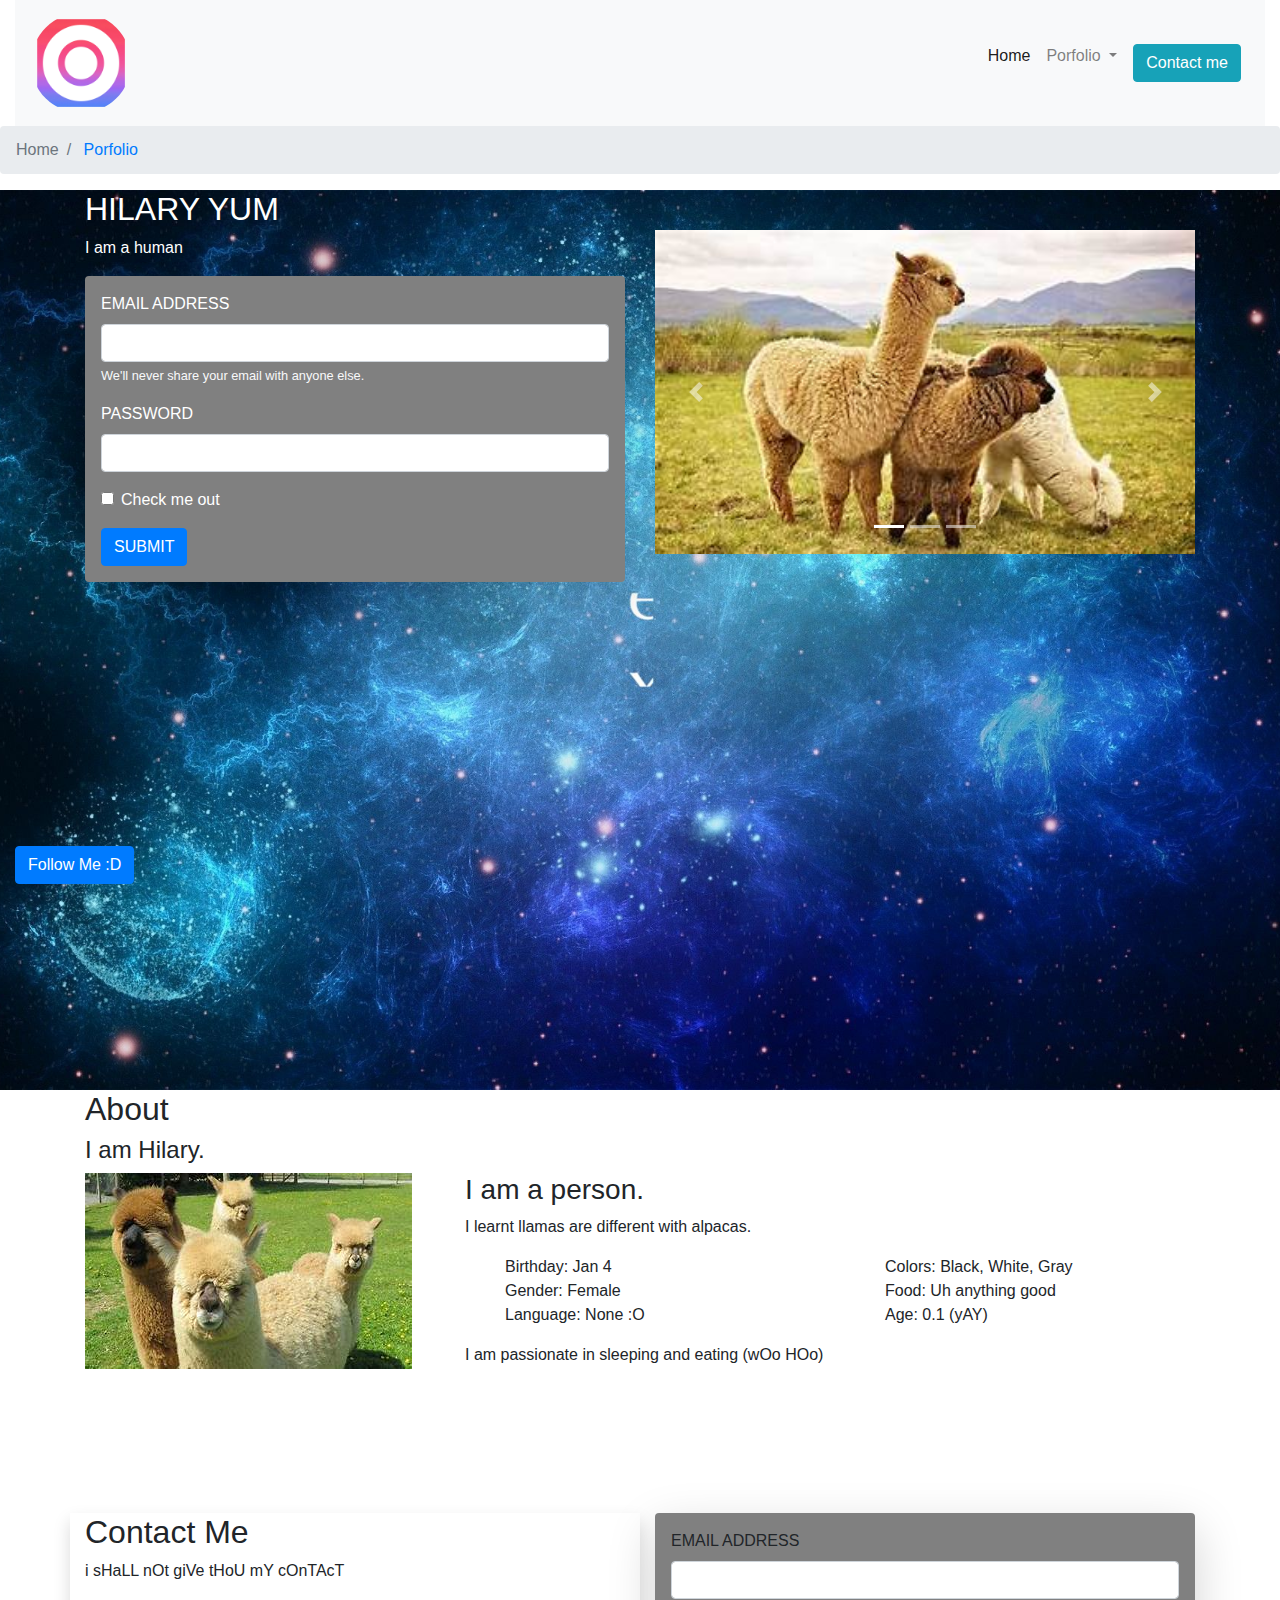
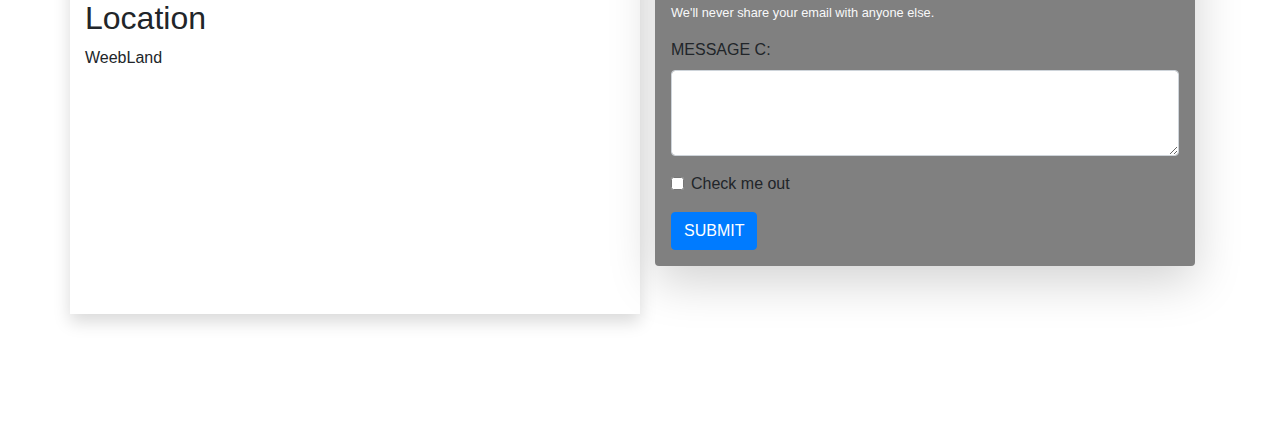
<file: index.html>
<!DOCTYPE html>
<html>
  <head>
    <meta charset="utf-8">
    <meta content="width=device-width, initial scale 1.0" name="viewport">
    <title> Hilary's Webpage 
    </title>
    <link rel="icon" type="image/x-icon" href="assets/img/Circle-icon.png">
    <link rel="stylesheet" href="https://stackpath.bootstrapcdn.com/bootstrap/4.4.1/css/bootstrap.min.css" integrity="sha384-Vkoo8x4CGsO3+Hhxv8T/Q5PaXtkKtu6ug5TOeNV6gBiFeWPGFN9MuhOf23Q9Ifjh" crossorigin="anonymous">
    <script src="https://code.jquery.com/jquery-3.5.1.slim.min.js" integrity="sha384-DfXdz2htPH0lsSSs5nCTpuj/zy4C+OGpamoFVy38MVBnE+IbbVYUew+OrCXaRkfj" crossorigin="anonymous">
    </script>
    <script src="https://cdn.jsdelivr.net/npm/popper.js@1.16.1/dist/umd/popper.min.js" integrity="sha384-9/reFTGAW83EW2RDu2S0VKaIzap3H66lZH81PoYlFhbGU+6BZp6G7niu735Sk7lN" crossorigin="anonymous">
    </script>
    <script src="https://stackpath.bootstrapcdn.com/bootstrap/4.5.2/js/bootstrap.min.js" integrity="sha384-B4gt1jrGC7Jh4AgTPSdUtOBvfO8shuf57BaghqFfPlYxofvL8/KUEfYiJOMMV+rV" crossorigin="anonymous">
    </script>
    <link rel="stylesheet" type="text/css" href="assets/css/style.css">
    <link rel="stylesheet" type="text/css" href="assets/css/all.css">
    <script type="text/javascript">
      function clickbutton () {
        alert ("Click me to do nothing :]");
      }
          </script>
          <script type="text/javascript">
            function hovername () {
              alert ("YaY yOu fOuNd tHe sEcReT")
            }
          </script>
  </head>
  <body>
    <!-- Navbar -->
        
        <div class="col-12">
          <nav class="navbar navbar-expand-lg navbar-light bg-light">
            <a class="navbar-brand" href="#">
              <img src="assets/img/Circle-icon.png" width="100px" class="img-fluid rounded-circle">
            </a>
            <button class="navbar-toggler" type="button" data-toggle="collapse" data-target="#navbarSupportedContent" aria-controls="navbarSupportedContent" aria-expanded="false" aria-label="Toggle navigation">
              <span class="navbar-toggler-icon">
              </span>
            </button>
            <div class="collapse navbar-collapse" id="navbarSupportedContent">
              <ul class="navbar-nav ml-auto">
                <li class="nav-item">
                  <a class="nav-link active" href="index.html"> Home 
                  <span class="sr-only">(current)</span>
                  </a>
                </li>
                <li class="nav-item dropdown">
        <a class="nav-link dropdown-toggle" href="#" id="navbarDropdownMenuLink" role="button" data-toggle="dropdown" aria-haspopup="true" aria-expanded="false">
         Porfolio
        </a>
        <div class="dropdown-menu" aria-labelledby="navbarDropdownMenuLink">
          <a class="dropdown-item" href="porfolio.html"> Drawing App </a>
          <a class="dropdown-item" href="#">  
                     Another App  </a>
        </div>
      </li>
                <li class="nav-item">
                  <a class="nav-link" href="#">
                    <button class="btn btn-info" onclick="clickbutton()"> Contact me 
                    </button>
                  </a>
                </li>
              </ul>
            </div>
          </nav>
        </div>
     

    <nav aria-label="breadcrumb">
  <ol class="breadcrumb">
    <li class="breadcrumb-item active">Home</li>
    <li class="breadcrumb-item" aria-current="page"><a href="porfolio.html"> Porfolio </a></li>
  </ol>
</nav>

    <!-- Carousel -->
    <section id="Hilary"> 
      <div class="container">
        <div class="row">
          <div class="col-12 col-md-4 col-lg-6 text-left self-intro">
            <h2 class="text-uppercase" onmouseover="hovername()"> Hilary Yum
            </h2>
            <p> I am a human 
            </p>
            <form id="background-form" class= "shadow-lg p-3 mb-5 rounded">
              <div class="form-group">
                <label for="exampleInputEmail1" class="text-uppercase">Email address
                </label>
                <input type="email" class="form-control" id="exampleInputEmail1" aria-describedby="emailHelp">
                <small id="emailHelp" class="form-text text-light">We'll never share your email with anyone else.
                </small>
              </div>
              <div class="form-group">
                <label for="exampleInputPassword1" class="text-uppercase">Password
                </label>
                <input type="password" class="form-control" id="exampleInputPassword1">
              </div>
              <div class="form-group form-check">
                <input type="checkbox" class="form-check-input" id="exampleCheck1">
                <label class="form-check-label" for="exampleCheck1">Check me out
                </label>
              </div>
              <button type="submit" class="btn btn-primary text-uppercase" id="Hover">Submit
              </button> 
            </form>
          </div>
          <div class="col-12 col-md-8 col-lg-6">
            <div id="carouselExampleIndicators" class="carousel slide margin-top" data-ride="carousel">
              <ol class="carousel-indicators">
                <li data-target="#carouselExampleIndicators" data-slide-to="0" class="active">
                </li>
                <li data-target="#carouselExampleIndicators" data-slide-to="1">
                </li>
                <li data-target="#carouselExampleIndicators" data-slide-to="2">
                </li>
              </ol>
              <div class="carousel-inner">
                <div class="carousel-item active">
                  <img src="assets/img/alpaca101.jpeg" class="d-block w-100" alt="...">
                </div>
                <div class="carousel-item">
                  <img src="assets/img/alpaca102.jpeg" class="d-block w-100" alt="...">
                </div>
                <div class="carousel-item">
                  <img src="assets/img/alpaca103.jpeg" class="d-block w-100" alt="...">
                </div>
              </div>
              <a class="carousel-control-prev" href="#carouselExampleIndicators" role="button" data-slide="prev">
                <span class="carousel-control-prev-icon" aria-hidden="true">
                </span>
                <span class="sr-only">Previous
                </span>
              </a>
              <a class="carousel-control-next" href="#carouselExampleIndicators" role="button" data-slide="next">
                <span class="carousel-control-next-icon" aria-hidden="true">
                </span>
                <span class="sr-only">Next
                </span>
              </a>
            </div>
          </div>
        </div>
      </div>
    </section>
    <!-- End of Section -->
    <!-- About Section -->
    <section id="about-section">
    <div class="container">
      <div class="about-title">
        <h2> About </h2>
        <h4> I am Hilary. </h4>
      </div>
      <div class="row">
        <div class="col-12 col-md-4 col-lg-4 ">
          <img src="assets/img/alpaca102.jpeg" class="image-fluid" style="max-width: 100%">
        </div>
        <div class="col-12 col-md-8 col-lg-8">
          <h3> I am a person. </h3>
          <p> I learnt llamas are different with alpacas. </p>
          <div class="row">
            <div class="col-12 col-md-6 col-lg-6">
            <ul>
              <li> Birthday: Jan 4 </li>
              <li> Gender: Female </li>
              <li> Language: None :O </li>
            </ul>
          </div>
             <div class="col-12 col-md-6 col-lg-6">
             <ul>
               <li> Colors: Black, White, Gray</li>
              <li> Food: Uh anything good </li>
              <li> Age: 0.1 (yAY)</li>
             </ul>
          </div>
        </div>
        <p> I am passionate in sleeping and eating (wOo HOo) </p> 
      </div>
      </div>
    </div>
    </section>
<!-- End of About Section -->
<!-- Contact -->
<section  id="contact-section">
    <div class="container">
      <div class="row">
        <div class="col-12 col-md-6 col-lg-6 shadow">
          <h2> Contact Me</h2>
          <p> i sHaLL nOt giVe tHoU mY cOnTAcT </p>
          <h2> Location </h2>
          <p> WeebLand </p>
        </div>
         <div class="col-12 col-md-6 col-lg-6">
       <form id="background-form" class= "shadow-lg p-3 mb-5 rounded">
              <div class="form-group">
                <label for="exampleInputEmail1" class="text-uppercase">Email address
                </label>
                <input type="email" class="form-control" id="exampleInputEmail1" aria-describedby="emailHelp">
                <small id="emailHelp" class="form-text text-light">We'll never share your email with anyone else.
                </small>
              </div>
              <div class="form-group">
                <label for="exampleInputPassword1" class="text-uppercase">Message C:
                </label>
               <textarea class="form-control" id="exampleFormControlTextarea1" rows="3"></textarea>
              </div>
              <div class="form-group form-check">
                <input type="checkbox" class="form-check-input" id="exampleCheck1">
                <label class="form-check-label" for="exampleCheck1">Check me out
                </label>
              </div>
              <button type="submit" class="btn btn-primary text-uppercase" id="Hover">Submit
              </button> 
            </form>
    </div>
      </div>
    </div>
    </section>
<!-- end of contact -->
<!-- Footer -->
<footer>
<div class="container" id="footer">
  <div class="row">
    <div class="col-12">
      <p>
  <a class="btn btn-primary" data-toggle="collapse" href="#collapseExample" role="button" aria-expanded="false" aria-controls="collapseExample">
    Follow Me :D
  </a>
</p>
<div class="collapse" id="collapseExample">
  <div class="card card-body">
  <ul>
              <li>
                <a href="https://www.facebook.com">
                  <i class="fab fa-facebook-square">
                  </i>
                  Facebook 
                </a> 
              </li>
              <li>
                <a href="https://www.instagram.com">
                  <i class="fab fa-instagram-square">
                  </i> 
                  Instagram 
                </a> 
              </li>
            </ul>
            <img src="assets/img/alpaca103.jpeg" class="rounded-circle image-fluid"> 
  </div>
</div>

    </div>
  </div>
</div>
</footer>
<!-- End Of Footer -->


  </body>
</html>
</file>
<file: assets/css/style.css>
@import "about.css";


#Hilary {
	background: url("../img/bluebackground.jpg") top center;
	background-size: cover;
	height: 100vh;
}

.self-intro {
	color: white;
}

#background-form {
	background-color: gray;
	padding: 5px;

}

#Hover:hover {
	background-color: black;
}

#Hover:active {
	background-color: purple;
}


#exampleInputEmail1:focus {
	color: cyan!important;
	background-color: black;
}

.margin-top {
	margin-top: 40px;

}

#footer {
	
	color: white;
	position: fixed;
	left: 0;
	bottom: 0;
	width: 300px;
	z-index: 9999;
}

@media (max-width: 700px) {
	#footer {
		position: static;
		width: auto;
	}
	#footer p {
		margin: none;
	}
}

#footer img {
	width: 50px;
	border: 2px solid #000000;
}

ul {
	list-style-type: none;
}
</file>
